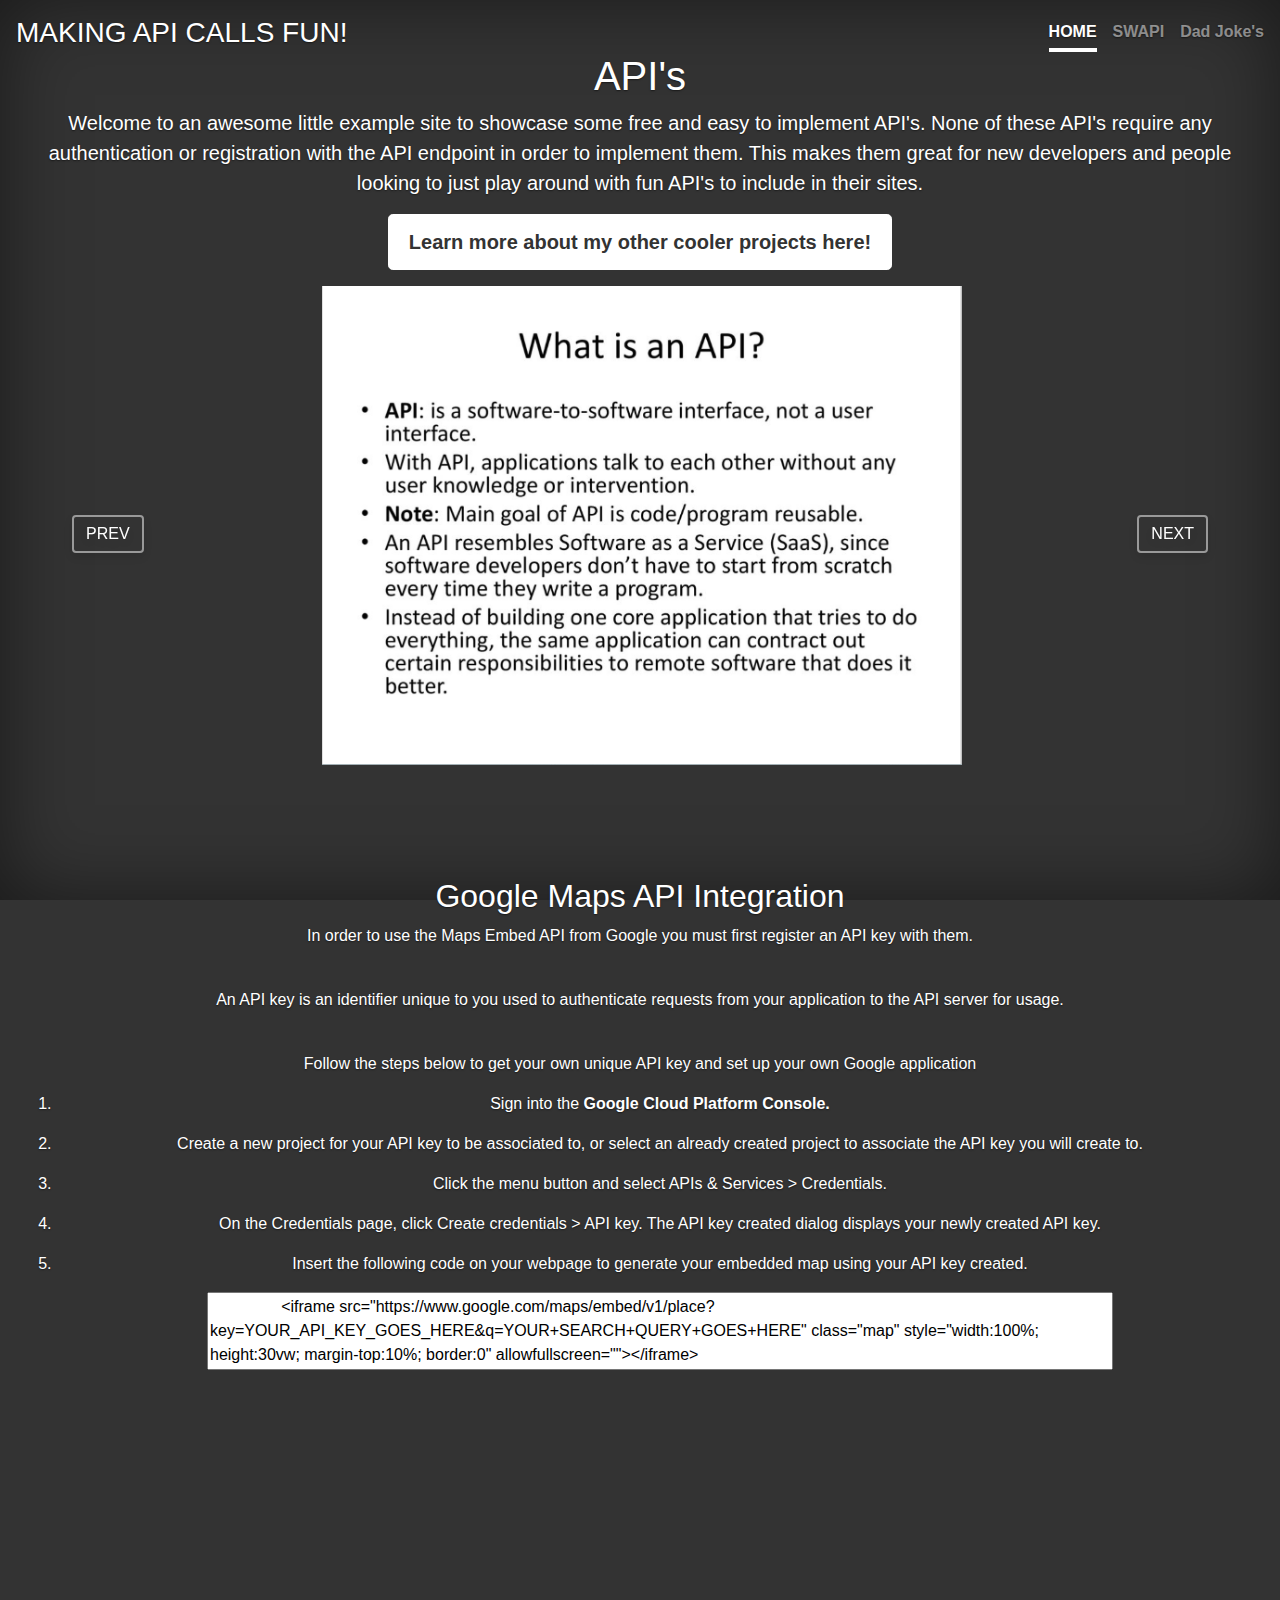
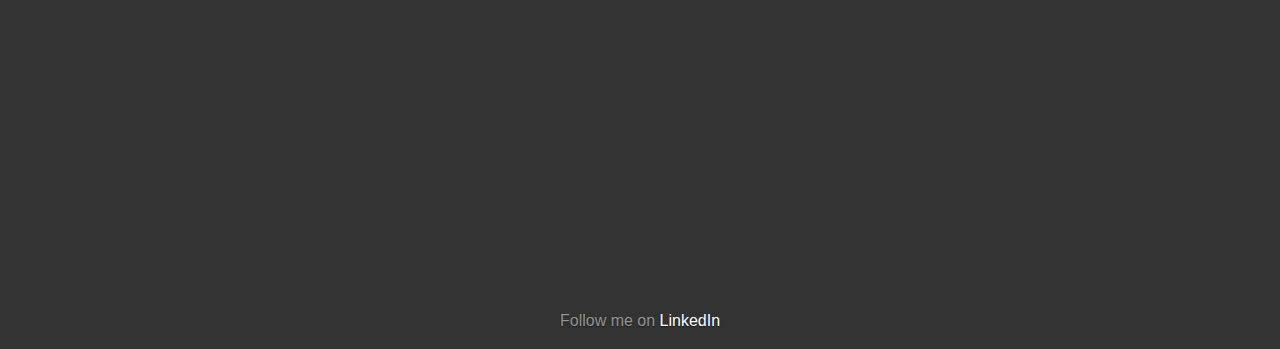
<file: index.html>
<!doctype html>
<html lang="en">

<head>
  <!-- FAVICON -->
  <link rel='icon' href='favicon.ico' type='image/x-icon'/>
  <!-- Base head metadata -->
  <meta charset="utf-8">
  <meta name="viewport" content="width=device-width, initial-scale=1, shrink-to-fit=no">
  <!-- Page title -->
  <title>MAKING API CALLS FUN!</title>
  <!-- Bootstrap CSS -->
  <link rel="stylesheet" href="https://stackpath.bootstrapcdn.com/bootstrap/4.3.1/css/bootstrap.min.css"
    integrity="sha384-ggOyR0iXCbMQv3Xipma34MD+dH/1fQ784/j6cY/iJTQUOhcWr7x9JvoRxT2MZw1T" crossorigin="anonymous">
  <!-- Custom CSS -->
  <link href="css/styles.css" rel="stylesheet" type="text/css" media="all">
  <!-- Glide Carousel -->
  <script src="js/glide.js"></script>
  <link rel="stylesheet" href="css/glide.core.css" type="text/css" media="all">
  <link rel="stylesheet" href="css/glide.theme.css" type="text/css" media="all">
</head>

<body class="text-center">
  <div class="cover-container d-flex w-100 h-100 p-3 mx-auto flex-column">
    <header class="masthead mb-auto">
      <div class="inner">
        <h3 class="masthead-brand"><a href="#">MAKING API CALLS FUN!</a></h3>
        <nav class="nav nav-masthead justify-content-center">
            <a class="nav-link active" href="#">HOME</a>
          <a class="nav-link" href="html/swapi.html">SWAPI</a>
          <a class="nav-link" href="html/jokes.html">Dad Joke's</a>
          <!--<a class="nav-link" href="html/numbers.html">CLICK ME...</a>-->
        </nav>
      </div>
    </header>

    <main role="main" class="inner cover">
      <h1 class="cover-heading">API's</h1>
      <p class="lead">Welcome to an awesome little example site to showcase some free and easy to implement API's. None
        of these API's require any authentication or registration with the API endpoint in order to implement them. This
        makes them great for new developers and people looking to just play around with fun API's to include in their
        sites.</p>
      <p class="lead">
        <a href="https://www.github.com/addufres" target="_blank" class="btn btn-lg btn-secondary">Learn more about my
          other cooler
          projects here!</a>
      </p>
    </main>

    <main role="main" class="inner cover">
        <div class="glide">
          <div class="glide__track" data-glide-el="track">
            <ul class="glide__slides">
              <li class="glide__slide"><img class="fiddy-percent" src="img/1.PNG" alt="Slide 1"></li>
              <li class="glide__slide"><img class="fiddy-percent" src="img/2.PNG" alt="Slide 2"></li>
              <li class="glide__slide"><img class="fiddy-percent" src="img/3.PNG" alt="Slide 3"></li>
              <li class="glide__slide"><img class="fiddy-percent" src="img/4.PNG" alt="Slide 4"></li>
              <li class="glide__slide"><img class="fiddy-percent" src="img/5.PNG" alt="Slide 5"></li>
            </ul>
          </div>

          <div class="glide__arrows" data-glide-el="controls">
            <button class="glide__arrow glide__arrow--left" data-glide-dir="<">prev</button>
            <button class="glide__arrow glide__arrow--right" data-glide-dir=">">next</button>
          </div>
        </div>
    </main>
    <br><br><br><br>

    <div class="map-grid">
      <h2>Google Maps API Integration</h2>

      <p>In order to use the Maps Embed API from Google you must first register an API key with them.</p><br>
      <p>An API key is an identifier unique to you used to authenticate requests from your application to the API server for usage.</p><br>
      <p>Follow the steps below to get your own unique API key and set up your own Google application</p>
      <ol>
        <li>
          <p>Sign into the <a href="https://console.cloud.google.com/google/maps-apis/overview"><strong>Google Cloud Platform Console.</strong></a></p>
        </li>
        <li>
          <p>Create a new project for your API key to be associated to, or select an already created project to associate the API key you will create to. </p>
        </li>
        <li>
          <p>Click the menu button and select APIs & Services > Credentials.</p>
        </li>
        <li>
          <p>On the Credentials page, click Create credentials > API key. The API key created dialog displays your newly created API key.</p>
        </li>
        <li>
          <p>Insert the following code on your webpage to generate your embedded map using your API key created.</p>
          <textarea rows="3" cols="200" readonly class="center-frame">
                <iframe src="https://www.google.com/maps/embed/v1/place?key=YOUR_API_KEY_GOES_HERE&amp;q=YOUR+SEARCH+QUERY+GOES+HERE" class="map" style="width:100%; height:30vw; margin-top:10%; border:0" allowfullscreen=""></iframe>
          </textarea>
        </li>
      </ol>
      <iframe src="https://www.google.com/maps/embed/v1/place?key=AIzaSyAy5iGtvYl-Q9TSA7vtOUerJUK4FOvsn5s&amp;q=University+of+Denver" class="map" style="width:100%; height:30vw; margin-top:10%; border:0" allowfullscreen=""></iframe>
    </div>

    <footer class="mastfoot mt-auto">
      <div class="inner">
        <p>Follow me on <a href="https://www.linkedin.com/in/andrewdufresne13/" target="_blank">LinkedIn</a></p>
      </div>
    </footer>
  </div>

  <script>
      var glide = new Glide('.glide', {
        type: 'slider',
        perView: 1,
        focusAt: 'center'
      })

  glide.mount()
  </script>
</body>

</html>
</file>
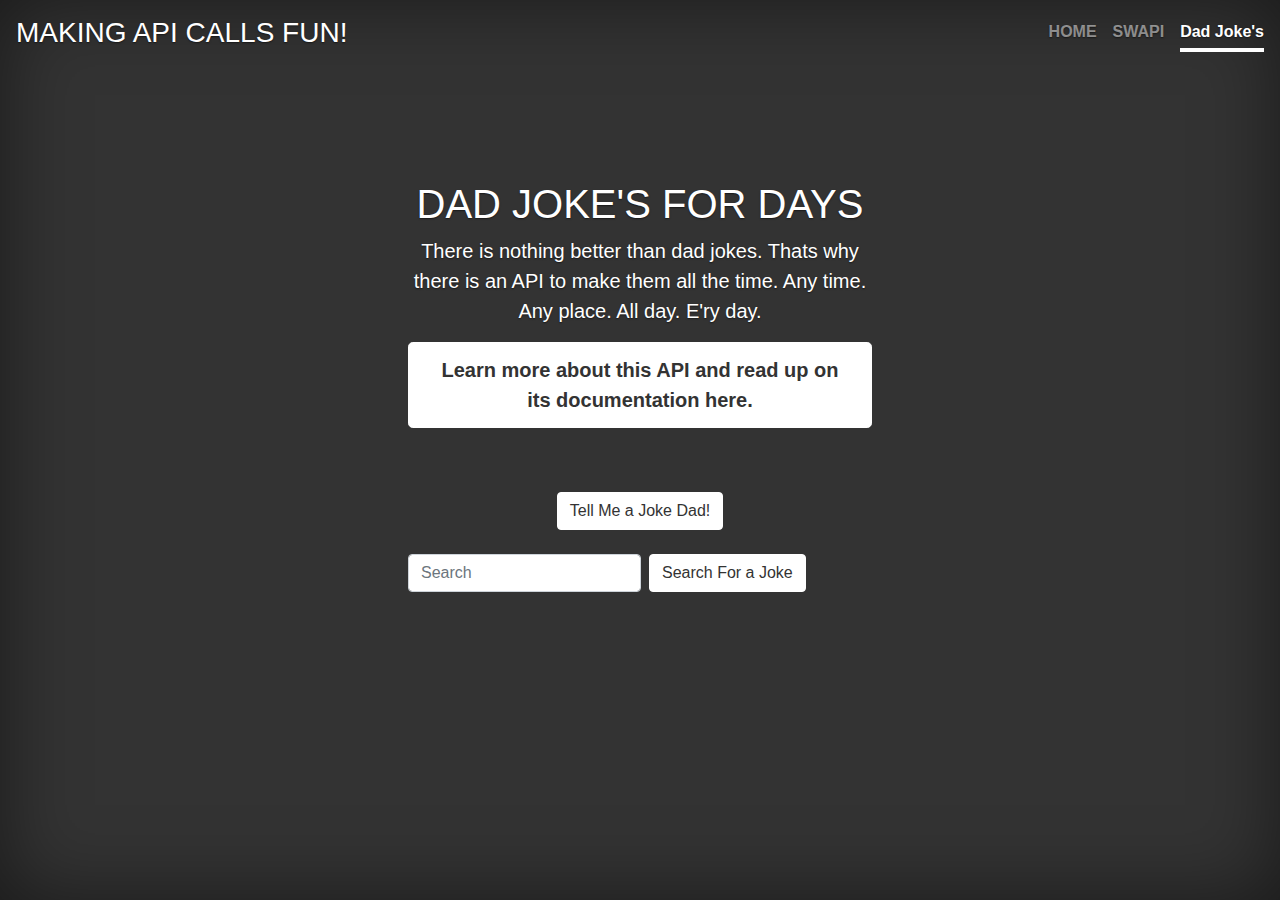
<file: html/jokes.html>
<!doctype html>
<html lang="en">

<head>
    <!-- FAVICON -->
    <link rel='icon' href='../favicon.ico' type='image/x-icon'/>
    <!-- Base head metadata -->
    <meta charset="utf-8">
    <meta name="viewport" content="width=device-width, initial-scale=1, shrink-to-fit=no">
    <!-- Page title -->
    <title>MAKING API CALLS FUN!</title>
    <!-- Bootstrap CSS -->
    <link rel="stylesheet" href="https://stackpath.bootstrapcdn.com/bootstrap/4.3.1/css/bootstrap.min.css"
        integrity="sha384-ggOyR0iXCbMQv3Xipma34MD+dH/1fQ784/j6cY/iJTQUOhcWr7x9JvoRxT2MZw1T" crossorigin="anonymous">
    <!-- Optional JQUERY and JS stuff to help make life a little easier -->
    <script src="https://ajax.googleapis.com/ajax/libs/jquery/3.4.1/jquery.min.js"></script>
    <script src="https://cdnjs.cloudflare.com/ajax/libs/popper.js/1.14.7/umd/popper.min.js"
        integrity="sha384-UO2eT0CpHqdSJQ6hJty5KVphtPhzWj9WO1clHTMGa3JDZwrnQq4sF86dIHNDz0W1" crossorigin="anonymous">
    </script>
    <script src="https://stackpath.bootstrapcdn.com/bootstrap/4.3.1/js/bootstrap.min.js"
        integrity="sha384-JjSmVgyd0p3pXB1rRibZUAYoIIy6OrQ6VrjIEaFf/nJGzIxFDsf4x0xIM+B07jRM" crossorigin="anonymous">
    </script>
    <!-- Custom CSS -->
    <link href="../css/styles.css" rel="stylesheet" type="text/css" media="all">
</head>

<body class="text-center">
    <div class="cover-container d-flex w-100 h-100 p-3 mx-auto flex-column">
        <header class="masthead mb-auto">
            <div class="inner">
                <h3 class="masthead-brand"><a href="../index.html">MAKING API CALLS FUN!</a></h3>
                <nav class="nav nav-masthead justify-content-center">
                    <a class="nav-link" href="../index.html">HOME</a>
                    <a class="nav-link" href="swapi.html">SWAPI</a>
                    <a class="nav-link active" href="index.html">Dad Joke's</a>
                    <!--<a class="nav-link" href="numbers.html">CLICK ME...</a>-->
                </nav>
            </div>
        </header>

        <main role="main" class="inner cover moved-up">
            <h1 class="cover-heading">DAD JOKE'S FOR DAYS</h1>
            <p class="lead">There is nothing better than dad jokes. Thats why there is an API to make them all the time.
                Any time. Any place. All day. E'ry day.</p>
            <p class="lead">
                <a href="https://icanhazdadjoke.com/api#search-for-dad-jokes" target="_blank" class="btn btn-lg btn-secondary">Learn more
                    about this API and read up on its documentation here.</a>
            </p>
            <br><br>            
            <button class="btn btn-secondary my-2 my-sm-0" type="button" onclick="getJoke()">
                Tell Me a Joke Dad!
            </button>
            <br><br>
            <form class="form-inline my-2 my-lg-0">
                <input class="form-control mr-sm-2" type="text" placeholder="Search" aria-label="Search"
                    id="jokeSearch">
                <button class="btn btn-secondary my-2 my-sm-0" id="jokeButton" type="button"
                    onclick="searchForJokes()">Search For a Joke</button>
            </form>

            <div id="dad-joke"></div>
            <br><br>
            <div class="full-width" id="paging"></div>
        </main>


    </div>

    <script>

        getJoke = function() {
            $('#dad-joke').empty();
            $(function(){
                $.getJSON('https://icanhazdadjoke.com/', function(data) {
                    console.log(data.joke);
                    $('#dad-joke').prepend("<h1 class='cover-heading gimme-space-dad-jeez'> " + data.joke + " </h1>");
                });
            });
        }

        function searchForJokes() {
            $('#dad-joke').empty();
            $('#paging').empty();
            $(function() {
                var term = document.getElementById('jokeSearch').value;
                $.getJSON('https://icanhazdadjoke.com/search?term=' + term + '&limit=10', function(data) {

                    for(var i = 0; i < data.results.length; i++) {
                        $('#dad-joke').prepend(" <li class='joke-listing'> <h3> " + data.results[i].joke + " </h3> </li> ")
                    }

                    if(data.total_pages > 1) {
                        for(var i = 1; i <= data.total_pages; i++) {
                            var page = i;
                            if(data.current_page === i){
                                $('#paging').append( " <li class='side-by-side'><a class='nav-link active' onclick='getPage("+page+")'>" + i + "</a></li> " );
                            } else {
                                $('#paging').append( " <li class='side-by-side'><a class='nav-link' onclick='getPage("+page+")'>" + i + "</a></li> " );
                            }
                        }
                    }

                });

            });
        }

        function getPage(id) {
            $('#dad-joke').empty();
            $('#paging').empty();
            $(function(){
                var term = document.getElementById('jokeSearch').value;
                page = id;
                $.getJSON('https://icanhazdadjoke.com/search?term=' + term + '&page=' + page + '&limit=10', function(data) {
                    for(var i = 0; i < data.results.length; i++) {
                        $('#dad-joke').prepend(" <li class='joke-listing'> <h3> " + data.results[i].joke + " </h3> </li> ")
                    }

                    if(data.total_pages > 1) {
                        for(var i = 1; i <= data.total_pages; i++) {
                            var page = i;
                            if(data.current_page === i){
                                $('#paging').append( " <li class='side-by-side'><a class='nav-link active' onclick='getPage("+page+")'>" + i + "</a></li> " );
                            } else {
                                $('#paging').append( " <li class='side-by-side'><a class='nav-link' onclick='getPage("+page+")'>" + i + "</a></li> " );
                            }
                        }
                    }

                });
            });
        }


    </script>
</body>

</html>
</file>
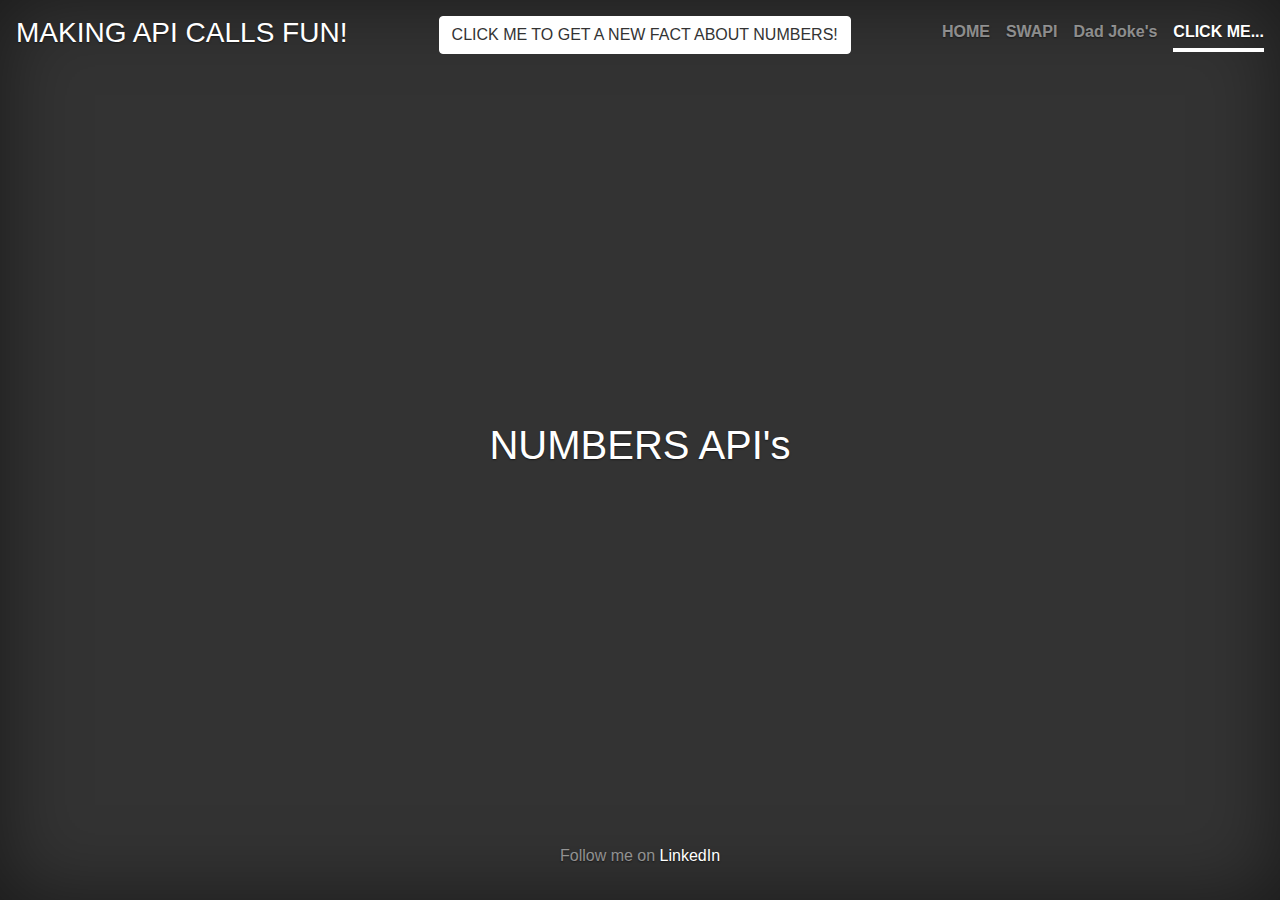
<file: html/numbers.html>
<!doctype html>
<html lang="en">

<head>
    <!-- FAVICON -->
    <link rel='icon' href='../favicon.ico' type='image/x-icon'/>
    <!-- Base head metadata -->
    <meta charset="utf-8">
    <meta name="viewport" content="width=device-width, initial-scale=1, shrink-to-fit=no">
    <!-- Page title -->
    <title>MAKING API CALLS FUN!</title>
    <!-- Bootstrap CSS -->
    <link rel="stylesheet" href="https://stackpath.bootstrapcdn.com/bootstrap/4.3.1/css/bootstrap.min.css"
        integrity="sha384-ggOyR0iXCbMQv3Xipma34MD+dH/1fQ784/j6cY/iJTQUOhcWr7x9JvoRxT2MZw1T" crossorigin="anonymous">
    <!-- Optional JQUERY and JS stuff to help make life a little easier -->
    <script src="https://ajax.googleapis.com/ajax/libs/jquery/3.4.1/jquery.min.js"></script>
    <script src="https://cdnjs.cloudflare.com/ajax/libs/popper.js/1.14.7/umd/popper.min.js"
        integrity="sha384-UO2eT0CpHqdSJQ6hJty5KVphtPhzWj9WO1clHTMGa3JDZwrnQq4sF86dIHNDz0W1" crossorigin="anonymous">
    </script>
    <script src="https://stackpath.bootstrapcdn.com/bootstrap/4.3.1/js/bootstrap.min.js"
        integrity="sha384-JjSmVgyd0p3pXB1rRibZUAYoIIy6OrQ6VrjIEaFf/nJGzIxFDsf4x0xIM+B07jRM" crossorigin="anonymous">
    </script>
    <!-- Custom CSS -->
    <link href="../css/styles.css" rel="stylesheet" type="text/css" media="all">
</head>

<body class="text-center">
    <div class="cover-container d-flex w-100 h-100 p-3 mx-auto flex-column">
        <header class="masthead mb-auto">
            <div class="inner">
                <h3 class="masthead-brand"><a href="../index.html">MAKING API CALLS FUN!</a></h3>
                <button class="btn btn-secondary my-2 my-sm-0" type="button" onclick="getFact()">
                    CLICK ME TO GET A NEW FACT ABOUT NUMBERS!
                </button>
                <nav class="nav nav-masthead justify-content-center">
                    <a class="nav-link" href="../index.html">HOME</a>
                    <a class="nav-link" href="swapi.html">SWAPI</a>
                    <a class="nav-link" href="jokes.html">Dad Joke's</a>
                    <a class="nav-link active" href="index.html">CLICK ME...</a>
                </nav>
            </div>
        </header>

       <main role="main" class="inner cover">
            <h1 class="cover-heading">NUMBERS API's</h1>
        </main>

        <div id="fun-fact"></div>

        <footer class="mastfoot mt-auto">
            <div class="inner">
                <p>Follow me on <a href="https://www.linkedin.com/in/andrewdufresne13/" target="_blank">LinkedIn</a></p>
            </div>
        </footer>
    </div>

    <script>
        var counter = 0;

        getFact = function() {
            $(function(){
                $.get('http://numbersapi.com/random', function(data) {
                    counter++;
                    if(counter % 2 === 0) {
                        $('#fun-fact').prepend("<li> <h3 class='angle-left'> " + data + " </h3> </li>");
                    } else {
                        $('#fun-fact').prepend("<li> <h3 class='angle-right'> " + data + " </h3> </li>");
                    }
                });
            });

            if(counter > 100) {
                $('#fun-fact').empty();
                counter = 0
            }
        }



    </script>



</body>

</html>
</file>
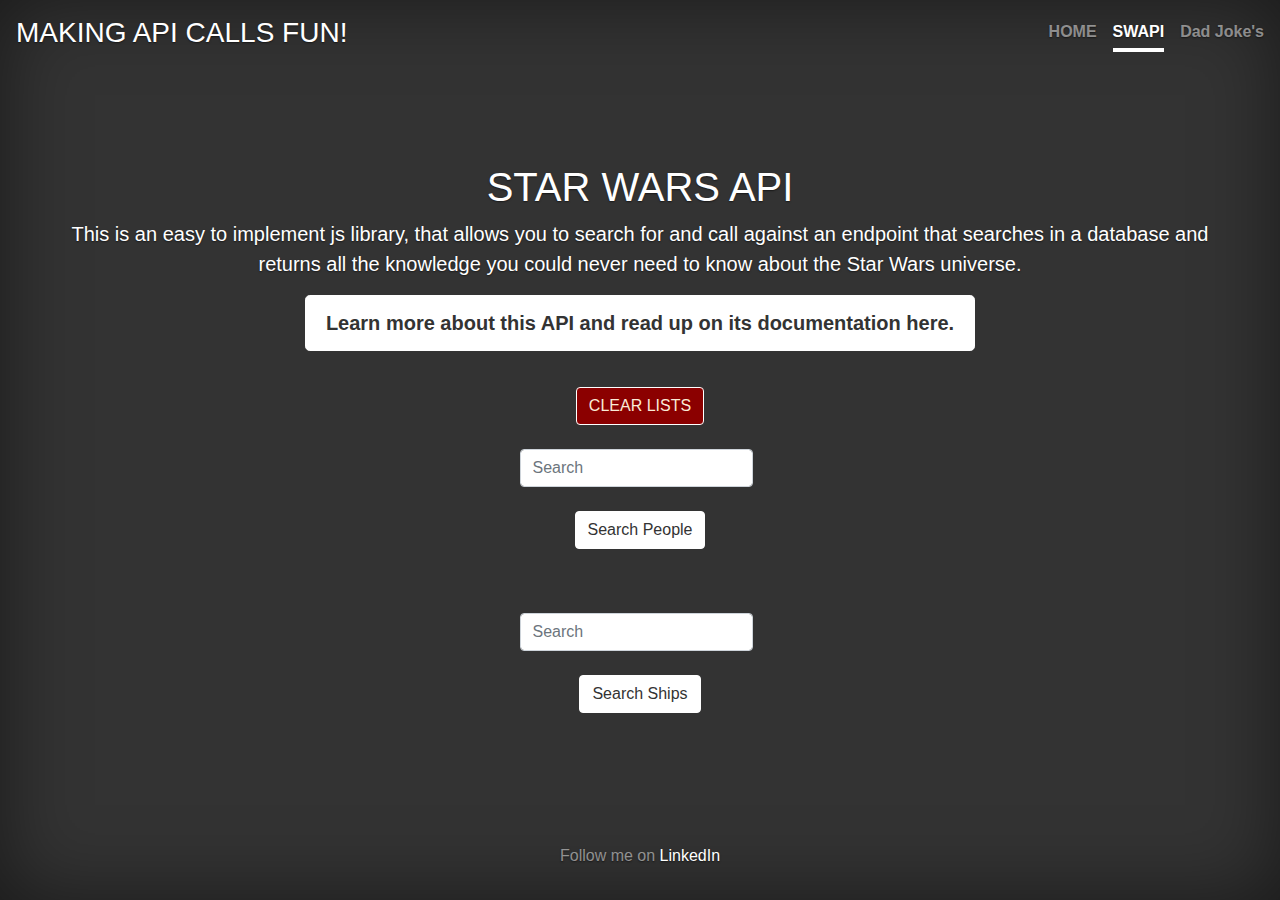
<file: html/swapi.html>
<!doctype html>
<html lang="en">

<head>
    <!-- FAVICON -->
    <link rel='icon' href='../favicon.ico' type='image/x-icon'/>
    <!-- Base head metadata -->
    <meta charset="utf-8">
    <meta name="viewport" content="width=device-width, initial-scale=1, shrink-to-fit=no">
    <!-- Page title -->
    <title>MAKING API CALLS FUN!</title>
    <!-- Bootstrap CSS -->
    <link rel="stylesheet" href="https://stackpath.bootstrapcdn.com/bootstrap/4.3.1/css/bootstrap.min.css"
        integrity="sha384-ggOyR0iXCbMQv3Xipma34MD+dH/1fQ784/j6cY/iJTQUOhcWr7x9JvoRxT2MZw1T" crossorigin="anonymous">
    <!-- Custom CSS -->
    <link href="../css/styles.css" rel="stylesheet" type="text/css" media="all">
    <!-- Optional JQUERY and JS stuff to help make life a little easier -->
    <script src="https://code.jquery.com/jquery-3.3.1.slim.min.js"
    integrity="sha384-q8i/X+965DzO0rT7abK41JStQIAqVgRVzpbzo5smXKp4YfRvH+8abtTE1Pi6jizo" crossorigin="anonymous">
    </script>
    <script src="https://cdnjs.cloudflare.com/ajax/libs/popper.js/1.14.7/umd/popper.min.js"
        integrity="sha384-UO2eT0CpHqdSJQ6hJty5KVphtPhzWj9WO1clHTMGa3JDZwrnQq4sF86dIHNDz0W1" crossorigin="anonymous">
    </script>
    <script src="https://stackpath.bootstrapcdn.com/bootstrap/4.3.1/js/bootstrap.min.js"
        integrity="sha384-JjSmVgyd0p3pXB1rRibZUAYoIIy6OrQ6VrjIEaFf/nJGzIxFDsf4x0xIM+B07jRM" crossorigin="anonymous">
    </script>
</head>

<body class="text-center">
    <div class="cover-container d-flex w-100 h-100 p-3 mx-auto flex-column">
        <header class="masthead mb-auto">
            <div class="inner">
                <h3 class="masthead-brand"><a href="../index.html">MAKING API CALLS FUN!</a></h3>
                <nav class="nav nav-masthead justify-content-center">
                    <a class="nav-link" href="../index.html">HOME</a>
                    <a class="nav-link active" href="swapi.html">SWAPI</a>
                    <a class="nav-link" href="jokes.html">Dad Joke's</a>
                    <!--<a class="nav-link" href="numbers.html">CLICK ME...</a>-->
                </nav>
            </div>
        </header>

        <main role="main" class="inner cover">
            <h1 class="cover-heading">STAR WARS API</h1>
            <p class="lead">This is an easy to implement js library, that allows you to search for and call against an
                endpoint that searches in a database and returns all the knowledge you could never need to know about
                the Star Wars universe.</p>
            <p class="lead">
                <a href="https://swapi.co/documentation" target="_blank" class="btn btn-lg btn-secondary">Learn more
                    about this API and read up on its documentation here.</a>
            </p>

            
            <form class="center-form form-inline my-2 my-lg-0">
                <div class="center-form">
                    <button class="clear-list btn btn-secondary my-2 my-sm-0" onclick="clearLists()">CLEAR LISTS</button><br><br>
                    <input class="form-control mr-sm-2" type="text" placeholder="Search" aria-label="Search"
                    id="peopleSearch"><br><br>
                    <button class="btn btn-secondary my-2 my-sm-0" id="peopleButton" type="button"
                    onclick="searchForPeople()">Search
                    People</button>
                </div>
            </form>
            
            <div class="lead" id="peopleListing"></div>
            <br>
            <form class="center-form form-inline my-2 my-lg-0">
                <div class="center-form">
                    <input class="form-control mr-sm-2" type="text" placeholder="Search" aria-label="Search"
                        id="shipSearch"><br><br>
                    <button class="btn btn-secondary my-2 my-sm-0" id="shipButton" type="button"
                        onclick="searchForShips()">Search Ships</button>
                </div>
            </form>
            <div class="lead" id="shipListing"></div>
        </main>

        <footer class="mastfoot mt-auto">
            <div class="inner">
                <p>Follow me on <a href="https://www.linkedin.com/in/andrewdufresne13/" target="_blank">LinkedIn</a></p>
            </div>
        </footer>
    </div>

    <script>
        var swapiModule = (function () {
            var rootURL = "https://swapi.co/api/";

            function request(url, cb) {
                return fetch(url)
                    .then(function (res) {
                        return res.json();
                    })
                    .then(function (data) {
                        if (typeof cb === "function") {
                            cb(data);
                        }

                        return data;
                    })
                    .catch(function (err) {
                        console.log(err);
                    });
            }

            function getResources(cb) {
                return request(rootURL, cb);
            }

            function singularRequestGenerator(path) {
                return function (id, cb) {
                    return request(rootURL + path + "/" + id + "/", cb);
                };
            }

            function pluralRequestGenerator(path) {
                return function () {

                    let queryObject = undefined;
                    let cb = undefined;

                    if (arguments.length > 1) {
                        queryObject = arguments[0];
                        cb = arguments[1];
                    } else if (arguments[0]) {
                        // If given exactly one argument
                        if (typeof arguments[0] === "function") {
                            cb = arguments[0];
                            queryObject = null;
                        } else {
                            cb = null;
                            queryObject = arguments[0];
                        }
                    }

                    if (queryObject) {
                        let searchParams = new URLSearchParams();
                        for (let key of Object.keys(queryObject)) {
                            let value = queryObject[key];
                            searchParams.append(key, value);
                        }
                        return request(rootURL + path + "/?" + searchParams.toString(), cb);
                    }

                    return request(rootURL + path + "/", cb);

                };
            }

            return {
                getResources: getResources,
                getPerson: singularRequestGenerator("people"),
                getPeople: pluralRequestGenerator("people"),
                getFilm: singularRequestGenerator("films"),
                getFilms: pluralRequestGenerator("films"),
                getPlanet: singularRequestGenerator("planets"),
                getPlanets: pluralRequestGenerator("planets"),
                getSpecies: singularRequestGenerator("species"),
                getAllSpecies: pluralRequestGenerator("species"),
                getStarship: singularRequestGenerator("starships"),
                getStarships: pluralRequestGenerator("starships"),
                getVehicle: singularRequestGenerator("vehicles"),
                getVehicles: pluralRequestGenerator("vehicles")
            };
        })();

        function searchForPeople() {
            var searchString = document.getElementById('peopleSearch').value;
            $('#peopleListing').empty();

            swapiModule.getPeople({
                search: searchString
            }, function (data) {
                console.log("All results that match " + searchString, data);

                // Check if there is data returned and that the data is populated
                if (data && data.results.length > 0) {

                    var person = {
                        by: "",
                        ec: "",
                        g: "",
                        hc: "",
                        h: "",
                        m: "",
                        n: "",
                        sc: ""
                    }
                    // Using JQuery API library to get the div of id peopleListing and then inserting this block of html within it using Jquery's append() function. 
                    $('#peopleListing').append(
                        " <p class='lead' id='checkFor'>  * BBY = Before the Battle of Yavin. <br> Fun fact, the Battle of Yavin ended with the destruction of the first Death Star.</p>"
                        );

                    for (var j = 0; j < data.results.length; j++) {

                        person.by = data.results[j].birth_year + "*";
                        person.ec = data.results[j].eye_color;
                        person.g = data.results[j].gender;
                        person.hc = data.results[j].hair_color;
                        person.h = data.results[j].height + "cm";
                        person.m = data.results[j].mass + "g";
                        person.n = data.results[j].name;
                        person.sc = data.results[j].skin_color;

                        $('#peopleListing').append(" <li> <h3> " + person.n + "</h3> </li>");
                        $('#peopleListing').append(" <li> Gender : " + person.g + " </li>");
                        $('#peopleListing').append(" <li> Birth Year : " + person.by + " </li>");
                        $('#peopleListing').append(" <li> Height : " + person.h + " </li>");
                        $('#peopleListing').append(" <li> Eye Color: " + person.ec + " </li>");
                        $('#peopleListing').append(" <li> Hair Color : " + person.hc + " </li>");
                        $('#peopleListing').append(" <li> Weight : " + person.m + " </li>");
                        $('#peopleListing').append(" <li> Skin Color: " + person.sc + " </li>");

                    }
                } else {
                    $('#peopleListing').append(" <h3> The droids you seek are not found here... </h3>");
                }
            });
        }

        function searchForShips() {
            var searchString = document.getElementById('shipSearch').value;
            $('#shipListing').empty();

            swapiModule.getStarships({
                search: searchString
            }, function (data) {
                console.log("All results that match" + searchString, data);

                // Check if there is data returned and that the data is populated
                if (data && data.results.length > 0) {
                    var ship = {
                        m: "",
                        n: "",
                        l: "",
                        man: "",
                        sp: "",
                        sc: ""
                    }

                    for (var j = 0; j < data.results.length; j++) {

                        ship.m = data.results[j].model;
                        ship.n = data.results[j].name;
                        ship.l = data.results[j].length + "m";
                        ship.man = data.results[j].manufacturer;
                        ship.sp = data.results[j].max_atmosphering_speed + "kph";
                        ship.sc = data.results[j].starship_class;

                        $('#shipListing').append(" <li> <h3> " + ship.n + " </h3> </li>");
                        $('#shipListing').append(" <li> Model: " + ship.m + " </li>");
                        $('#shipListing').append(" <li> Manufacturer: " + ship.man + " </li>");
                        $('#shipListing').append(" <li> Starship Class: " + ship.sc + " </li>");
                        $('#shipListing').append(" <li> Length: " + ship.l + " </li>");
                        $('#shipListing').append(" <li> Max Atmospheric Speed: " + ship.sp + " </li>");

                    }
                } else {
                    $('#shipListing').append(" <h3> That ship can't fit in this hanger bay... </h3>");
                }
            });
        }
    
        function clearLists() {
            $('#peopleListing').empty();
            $('#shipListing').empty();
        }
    </script>


</body>

</html>
</file>
<file: css/styles.css>
.bd-placeholder-img {
    font-size: 1.125rem;
    text-anchor: middle;
    -webkit-user-select: none;
    -moz-user-select: none;
    -ms-user-select: none;
    user-select: none;
}

@media (min-width: 768px) {
    .bd-placeholder-img-lg {
        font-size: 3.5rem;
    }
}
/*
 * Globals
 */

/* Links */
a,
a:focus,
a:hover {
  color: #fff;
}

/* Custom default button */
.btn-secondary,
.btn-secondary:hover,
.btn-secondary:focus {
  color: #333;
  text-shadow: none; /* Prevent inheritance from `body` */
  background-color: #fff;
  border: .05rem solid #fff;
}


/*
 * Base structure
 */

html,
body {
  height: 100%;
  background-color: #333;
}

body {
  display: -ms-flexbox;
  display: flex;
  color: #fff;
  text-shadow: 0 .05rem .1rem rgba(0, 0, 0, .5);
  box-shadow: inset 0 0 5rem rgba(0, 0, 0, .5);
}

.cover-container {
  max-width: 100vw;
}

textarea {
  resize: none;
  margin-left: -3%;
  max-width: 90vw;
  min-height: fit-content;
}

/*
 * Header
 */
.masthead {
  margin-bottom: 2rem;
  z-index: 9999;
}

.masthead-brand {
  margin-bottom: 0;
}

.nav-masthead .nav-link {
  padding: .25rem 0;
  font-weight: 700;
  color: rgba(255, 255, 255, .5);
  background-color: transparent;
  border-bottom: .25rem solid transparent;
}

.nav-masthead .nav-link:hover,
.nav-masthead .nav-link:focus {
  border-bottom-color: rgba(255, 255, 255, .25);
}

.nav-masthead .nav-link + .nav-link {
  margin-left: 1rem;
}

.nav-masthead .active {
  color: #fff;
  border-bottom-color: #fff;
}

@media (min-width: 48em) {
  .masthead-brand {
    float: left;
  }
  .nav-masthead {
    float: right;
  }
}


/*
 * Cover
 */
.cover {
  padding: 0 1.5rem;
}
.cover .btn-lg {
  padding: .75rem 1.25rem;
  font-weight: 700;
}


/*
 * Footer
 */
.mastfoot {
  color: rgba(255, 255, 255, .5);
}

/*
* List Items 
*/
li {
  list-style: none;
  text-align: center;
}

ol > li {
  list-style: decimal;
}

.center-frame {
  margin: auto;
  width: 75%;
}

/*
* Button Text
*/
.btn-text {
  font-family: -apple-system,BlinkMacSystemFont,"Segoe UI",Roboto,"Helvetica Neue",Arial,"Noto Sans",sans-serif,"Apple Color Emoji","Segoe UI Emoji","Segoe UI Symbol","Noto Color Emoji";
  font-weight: 700;
  padding-top: 3%;
}

/*
* Numbers Page
*/
.angle-left {
  transform: rotate(8deg);
  padding-top: 15%;
  z-index: 0;
}

.angle-right {
  transform: rotate(-8deg);
  padding-top: 15%;
  z-index: 0;
}

.up-top {
  position: absolute;
  top: 5%;
}

/*
* Joke Page
*/
.gimme-space-dad-jeez {
  margin-top: 15%;
}

.moved-up {
  position: absolute;
  top: 20%;
  left: 30%;
  right: 30%;
}

.side-by-side {
  display: inline-block;
  padding-left: 5%;
  padding-right: 5%;
  cursor: pointer;
}

.joke-listing {
  border-bottom: #fff solid 6px;
  padding: 2%;
}

.side-by-side>.active {
  border: solid #fff 1px;
}

.full-width {
  margin: auto;
  width: 100%;
}

/*
* SWAPI PAGE
*/
.center-form {
  /* padding-left: 30%; */
  /* padding-right: 30%; */
  margin: auto;
  width: 50%;
  padding:10px;
}

.center-it {
  margin-left: 25%;
  margin-right: 25%;
}

.clear-list {
  background: darkred;
  color: antiquewhite;
}

/*
* GLIDE
*/

.fiddy-percent {
  width: 50%!important;
  margin-right: 6%;
}
.glide__slide--active {
  width: 100vw!important;
}
</file>
